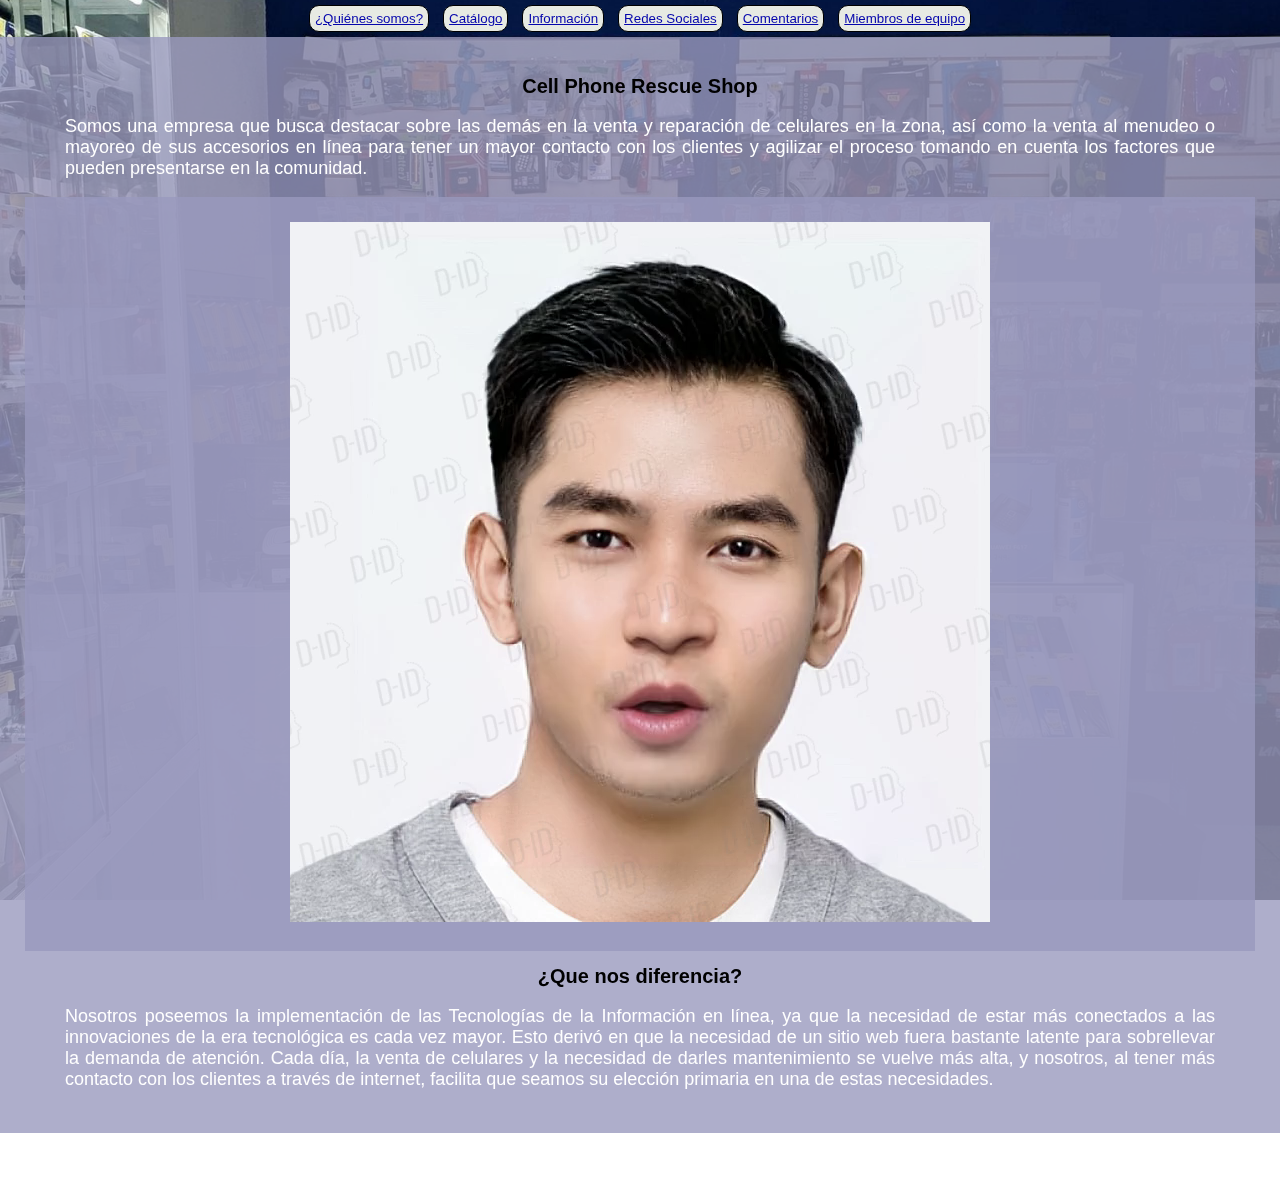
<file: index.html>
<!DOCTYPE html>
<html lang="es">
<head>
    <meta charset="UTF-8">
    <meta name="viewport" content="width=device-width, initial-scale=1.0">
    <link rel="stylesheet" href="style.css">
    <link rel="icon" type="image/png" href="Logo1.png">
    <title>Cell Phone Rescue Shop</title>
</head>
<body>
    <center>
        <div id="menu">
            <button id="quienesSomosButton"><a href="quienesSomos\index.html">¿Quiénes somos?</a></button>
            <button id="Catalogo"><a href="catalogo\index.html">Catálogo</a></button>
            <button id="Informacion"><a href="Informacion\index.html">Información</a></button>
            <button id="RedesSociales"><a href="redesSociales\index.html">Redes Sociales</a></button>
            <button id="comentarios"><a href="comentarios/index.html">Comentarios</a></button>
            <button id="desarrolladores"><a href="desarrolladores\index.html">Miembros de equipo</a></button>
        </div>
    </center>
    <div id="mainText">
        <center>
            <h1>Cell Phone Rescue Shop</h1>
        <div id="parrafo1">
            <blockquote>
                Somos una empresa que busca destacar sobre las demás en la venta y reparación de celulares en la zona, así como la venta al menudeo o mayoreo de sus accesorios en línea para tener un mayor contacto con los clientes y agilizar el proceso tomando en cuenta los factores que pueden presentarse en la comunidad.
            </blockquote>
        </div> 
        <center>
          <video>
            <source src="AIVideo.mp4" type="video/mp4">
          </video>  
        </center>
        <h1>¿Que nos diferencia?</h1>
        <div id="parrafo2">
            <blockquote>
                Nosotros poseemos la implementación de las Tecnologías de la Información en línea, ya que la necesidad de estar más conectados a las innovaciones de la era tecnológica es cada vez mayor. Esto derivó en que la necesidad de un sitio web fuera bastante latente para sobrellevar la demanda de atención. Cada día, la venta de celulares y la necesidad de darles mantenimiento se vuelve más alta, y nosotros, al tener más contacto con los clientes a través de internet, facilita que seamos su elección primaria en una de estas necesidades.
            </blockquote>
        </div>
        </center>
    </div>
    <div id="banner">
        <h2>Universidad Tecnologica de Aguascalientes 2023</h2>
    </div>
</body>
</html>
</file>
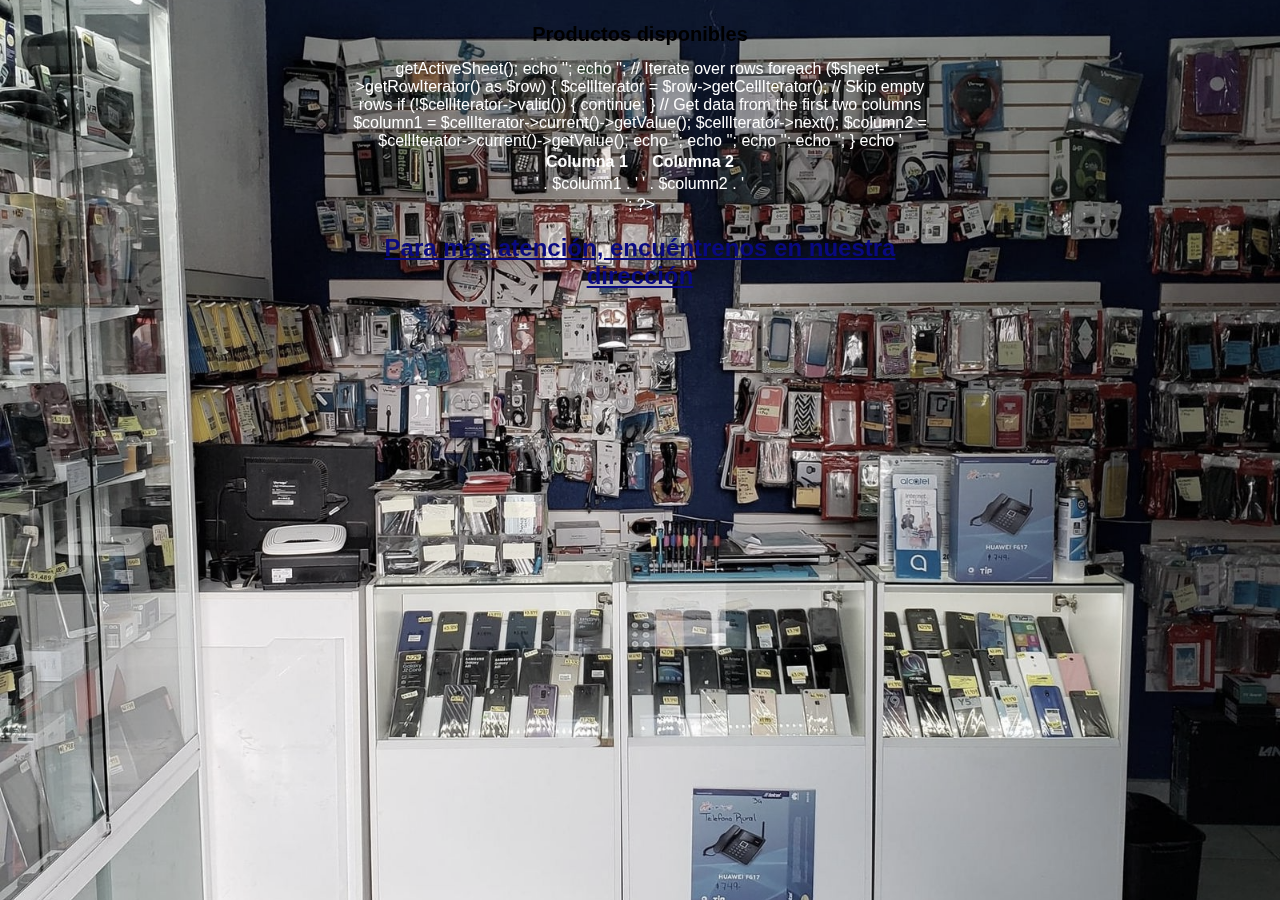
<file: catalogo/index.html>
<!DOCTYPE html>
<html lang="es">
<head>
    <meta charset="UTF-8">
    <link rel="stylesheet" type="text/css" href="style.css">
    <link rel="icon" type="image/png" href="Logo1.png">
    <title>Catalogo</title>
</head>
<body>
    <div id="maintitulo"><h1>Productos disponibles</h1></div>
    <center>
        <?php
        // Lee el archivo Excel (asegúrate de tener el archivo 'datos.xlsx' en el mismo directorio)
        require 'vendor/autoload.php'; // Composer autoloader, adjust the path if needed

        $spreadsheet = \PhpOffice\PhpSpreadsheet\IOFactory::load('datos.xlsx');
        $sheet = $spreadsheet->getActiveSheet();

        echo '<table>';
        echo '<tr><th>Columna 1</th><th>Columna 2</th></tr>';

        // Iterate over rows
        foreach ($sheet->getRowIterator() as $row) {
            $cellIterator = $row->getCellIterator();

            // Skip empty rows
            if (!$cellIterator->valid()) {
                continue;
            }

            // Get data from the first two columns
            $column1 = $cellIterator->current()->getValue();
            $cellIterator->next();
            $column2 = $cellIterator->current()->getValue();

            echo '<tr>';
            echo '<td>' . $column1 . '</td>';
            echo '<td>' . $column2 . '</td>';
            echo '</tr>';
        }

        echo '</table>';
        ?>
        <div id="linkCon"><center><h2><a href="\Informacion\index.html">Para más atención, encuéntrenos en nuestra dirección</a></h2></center></div>
    </center>
</body>
</html>
</file>
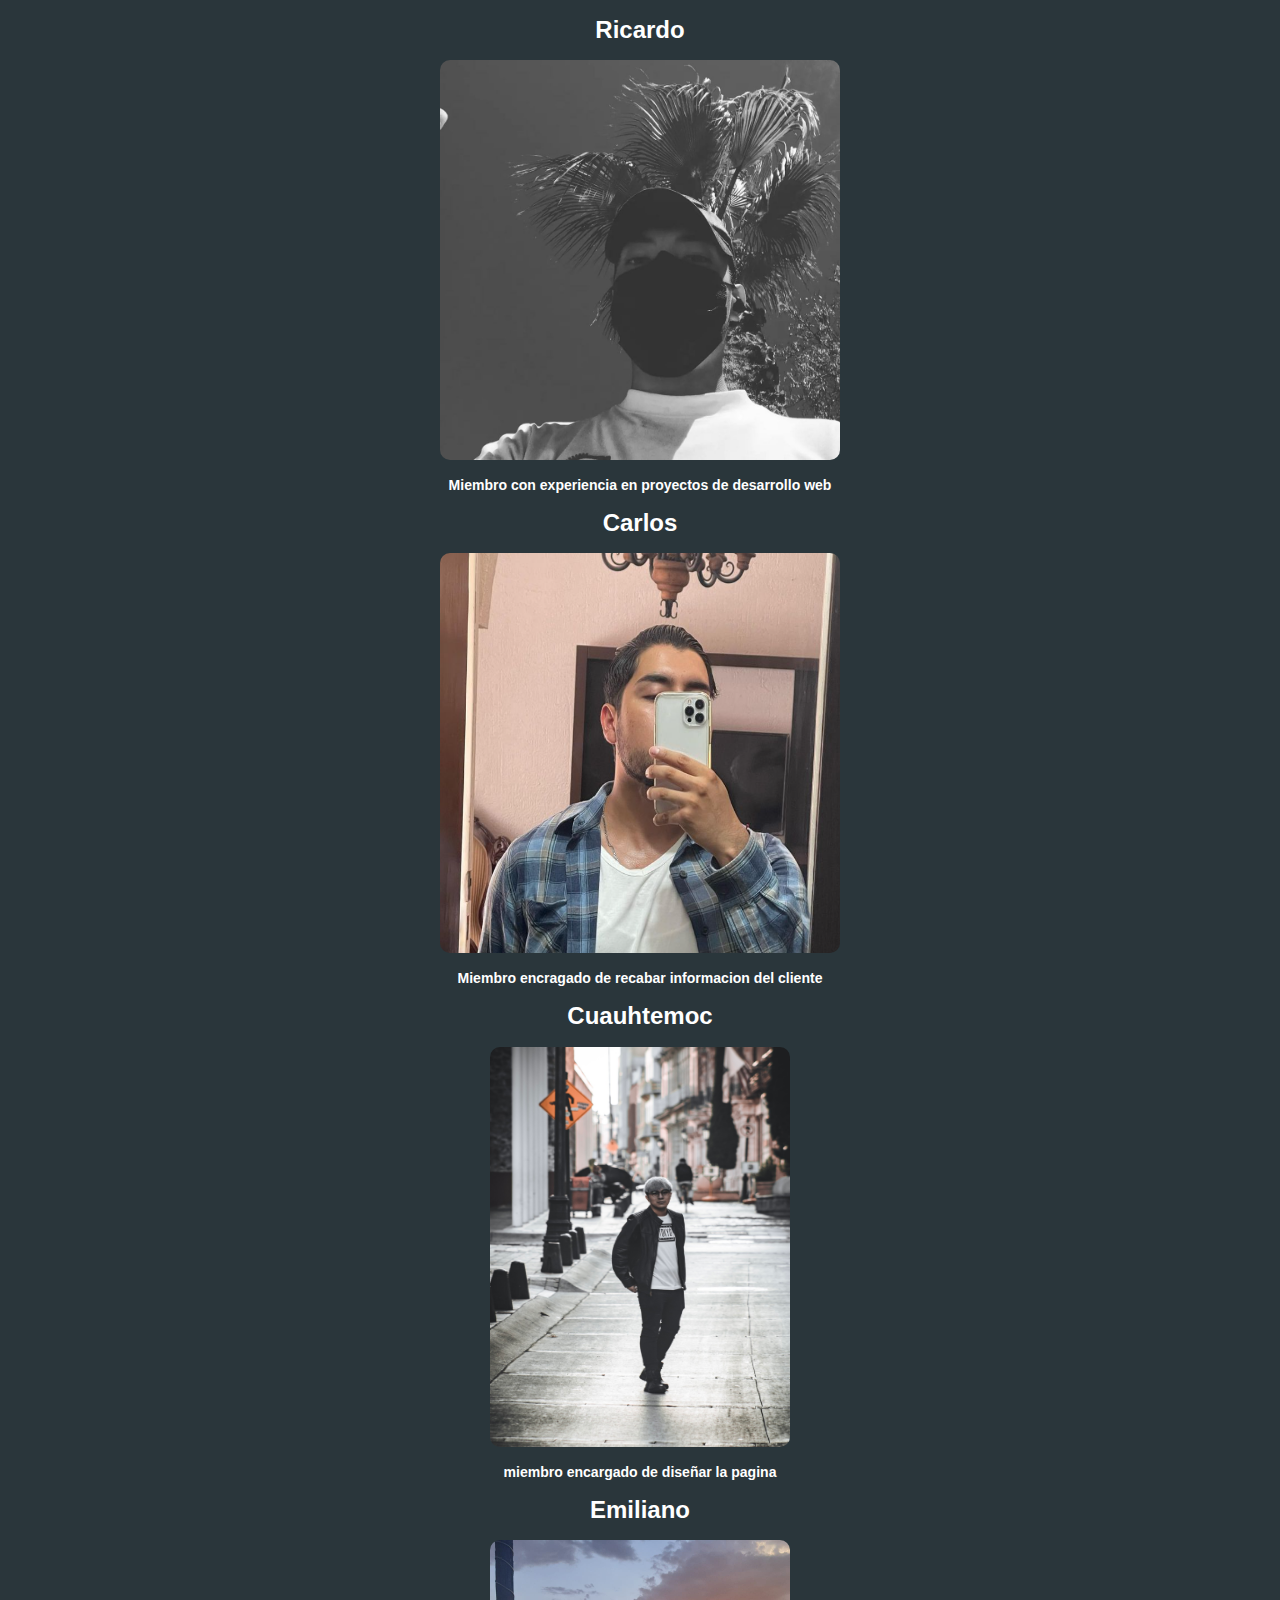
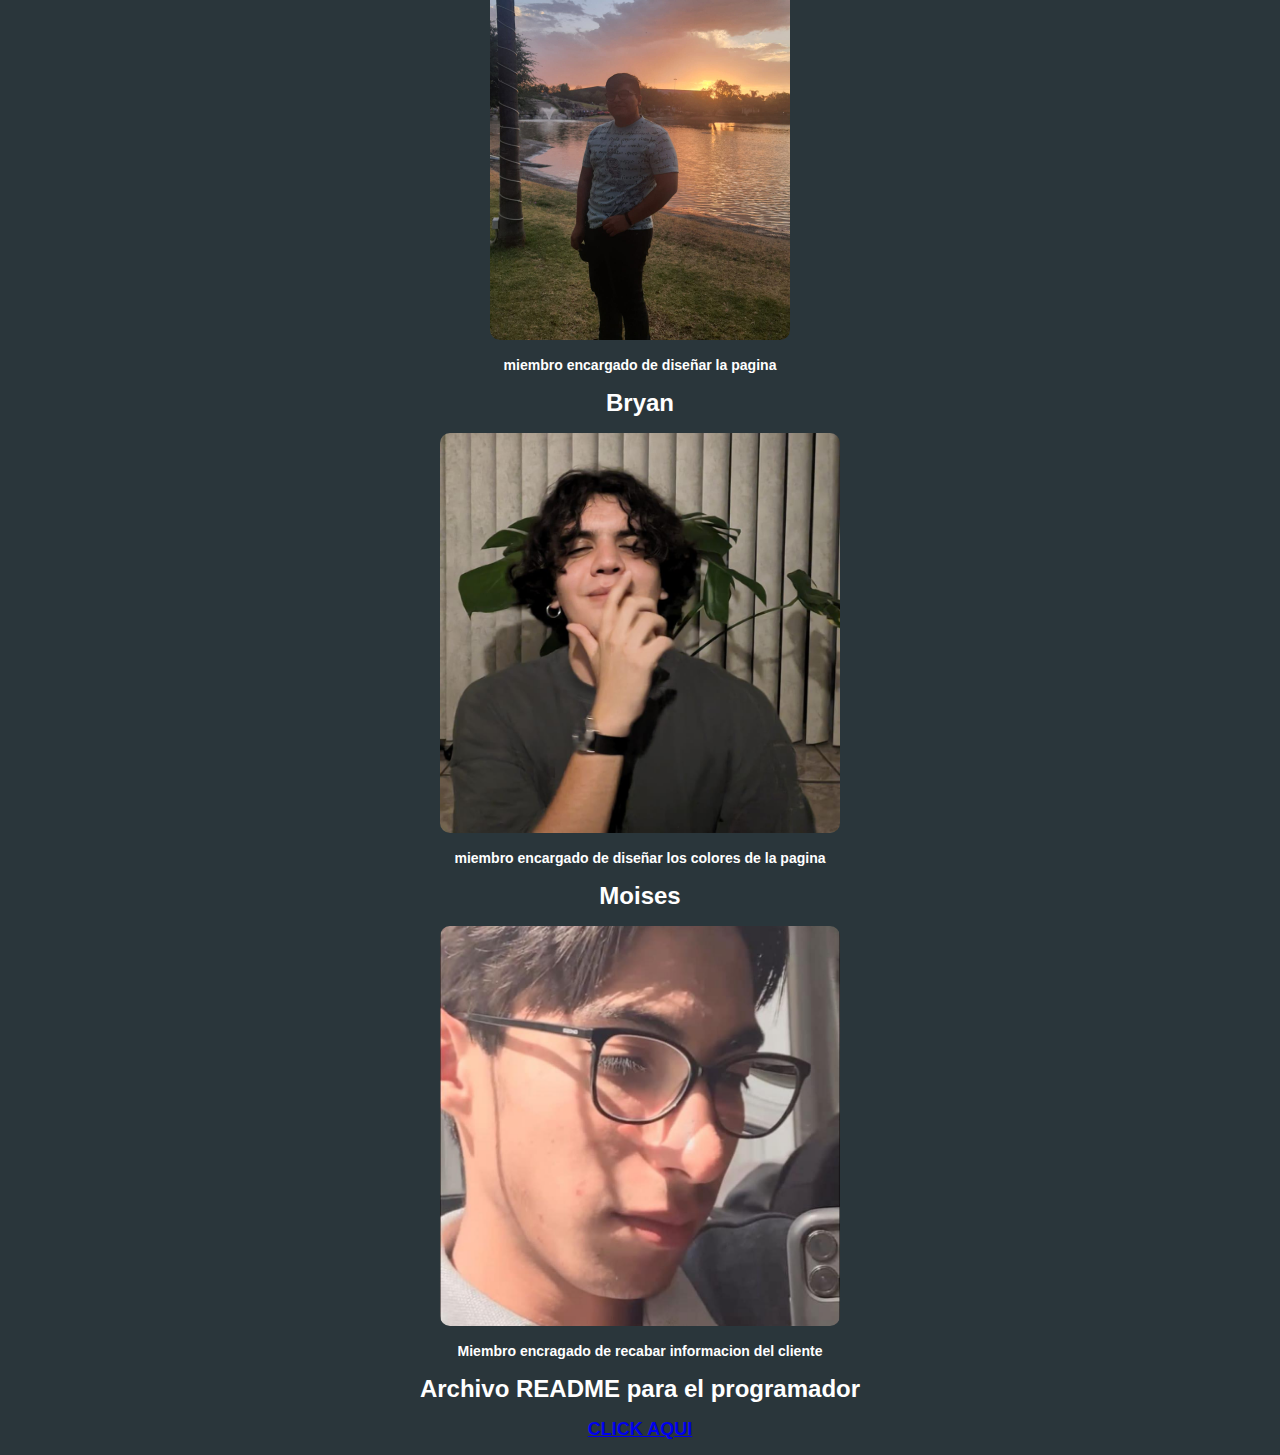
<file: desarrolladores/index.html>
<!DOCTYPE html>
<html lang="en">
<head>
    <meta charset="UTF-8">
    <link rel="stylesheet" href="style.css">
    <link rel="icon" type="image/png" href="Logo1.png">
    <title>Integrantes del equipo tras el trabajo</title>
</head>
<body>
    <center>
        <h1>Ricardo</h1>
        <div id="Ricardo"><img src="yooooo_1.jpg" alt="Desarrollador en jefe"></div>
        <h3>Miembro con experiencia en proyectos de desarrollo web</h3>
        <div id="Carlos"><h1>Carlos</h1><img src="Carlos_1.png" alt="investigador de campo 1"></div>
        <h3>Miembro encragado de recabar informacion del cliente</h3>
        <div id="Cuauhtemoc"><h1>Cuauhtemoc</h1><img src="cuauh_1.jpg" alt="diseñador de pagina 1"></div>
        <h3>miembro encargado de diseñar la pagina</h3>
        <div id="Emiliano"><h1>Emiliano</h1><img src="gomi_1.jpg" alt="Diseañodr de pagina 2"></div>
        <h3>miembro encargado de diseñar la pagina</h3>
        <div id="Bryan"><h1>Bryan</h1><img src="bryan_1.jpg" alt="Deseño de colores"></div>
        <h3>miembro encargado de diseñar los colores de la pagina</h3>
        <div id="Moises"><h1>Moises</h1><img src="moi_1.jpg" alt="investigador de campo 2"></div>
        <h3>Miembro encragado de recabar informacion del cliente</h3>
        <h1>Archivo README para el programador</h1>
        <h2><a href="README.md">CLICK AQUI</a></h2>
    </center>
</body>
</html>
</file>
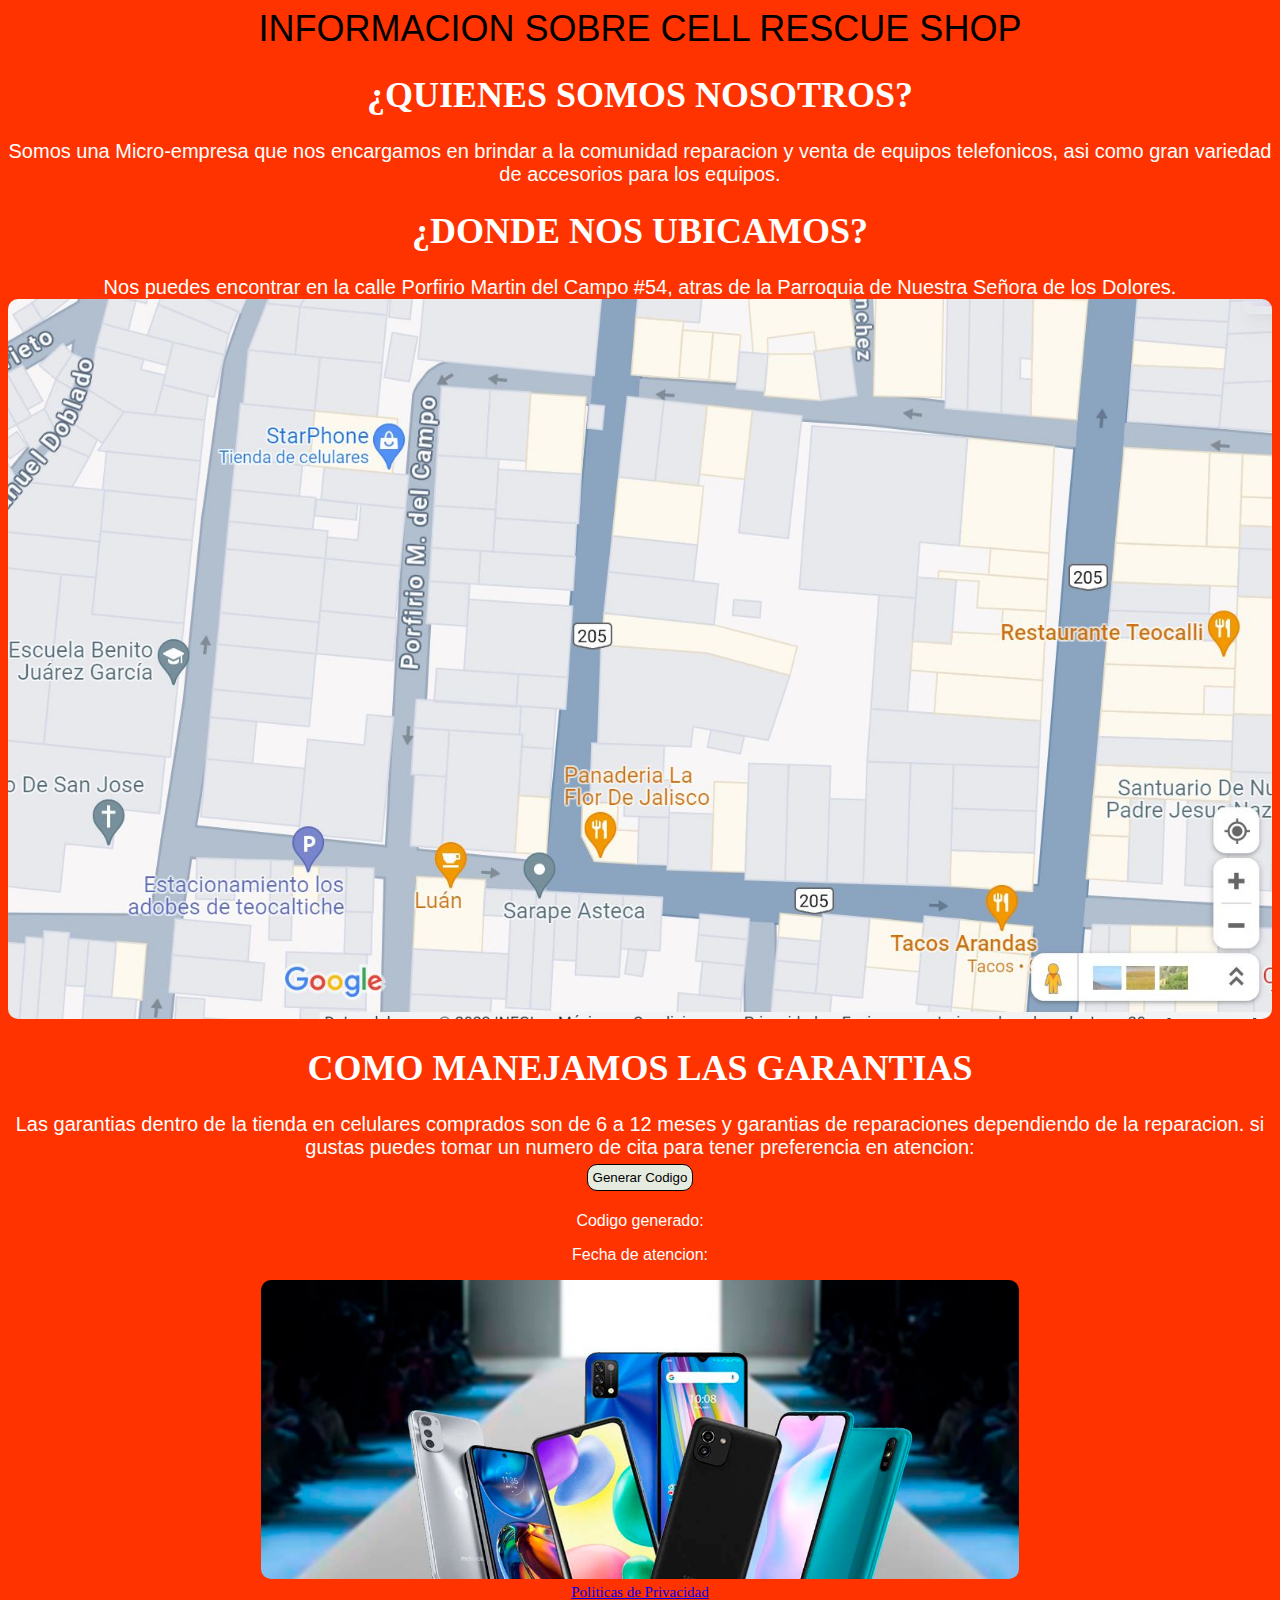
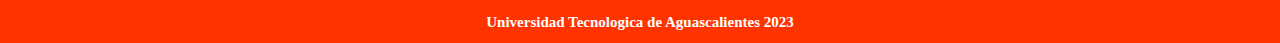
<file: Informacion/index.html>
<!DOCTYPE html>
<html>
<head>
    <meta charset="utf-8">
    <meta name="author" content="CELL RESCUE SHOP">
    <meta name="viewport" content="width=device-width, initial-scale=1">
    <meta name="keywords" content="Tecnologías, educación, investigación">
    <link rel="stylesheet" href="style.css">
    <link rel="icon" type="image/png" href="Logo1.png">
    <title>PROYECTO APLICACIONES WEB</title>
</head>
<body>
    <div class="blue-text">INFORMACION SOBRE CELL RESCUE SHOP</div>
    <h1 class="black-text">¿QUIENES SOMOS NOSOTROS?</h1>
    <div class="green-text">Somos una Micro-empresa que nos encargamos en brindar a la comunidad reparacion y venta de equipos telefonicos, asi como gran variedad de accesorios para los equipos.</div>
    <h1 class="black-text">¿DONDE NOS UBICAMOS?</h1>
    <div class ="green-text"> Nos puedes encontrar en la calle Porfirio Martin del Campo #54, atras de la Parroquia de Nuestra Señora de los Dolores.</div>
    <div id="img1">
        <center>
            <img src="Captura.JPG" alt="imagen">
        </center>
    </div>
    <h1 class="black-text" > COMO MANEJAMOS LAS GARANTIAS</h1>
    <div class="green-text"> Las garantias dentro de la tienda en celulares comprados son de 6 a 12 meses y garantias de reparaciones dependiendo de la reparacion. si gustas puedes tomar un numero de cita para tener preferencia en atencion: </div>
   <center>
    <div id="buttonCodigo">
        <button>Generar Codigo</button>
        <script src="script.js"></script>
        <p>Codigo generado: <span id="codigoGenerado"></span></p>
        <p>Fecha de atencion: <span id="fechaGeneracion"></span></p>
    </div>
   </center>
    <div id="img2">
        <center>
            <img src="CELL.jpg" alt="imagen">
        </center>
    </div>
</body>
    <div id="banner1">
        <center>
            <a href="README.md">Politicas de Privacidad</a>
        </center>
    </div>
    <div id="banner">
        <h2>Universidad Tecnologica de Aguascalientes 2023</h2>
    </div>
</html>
</file>
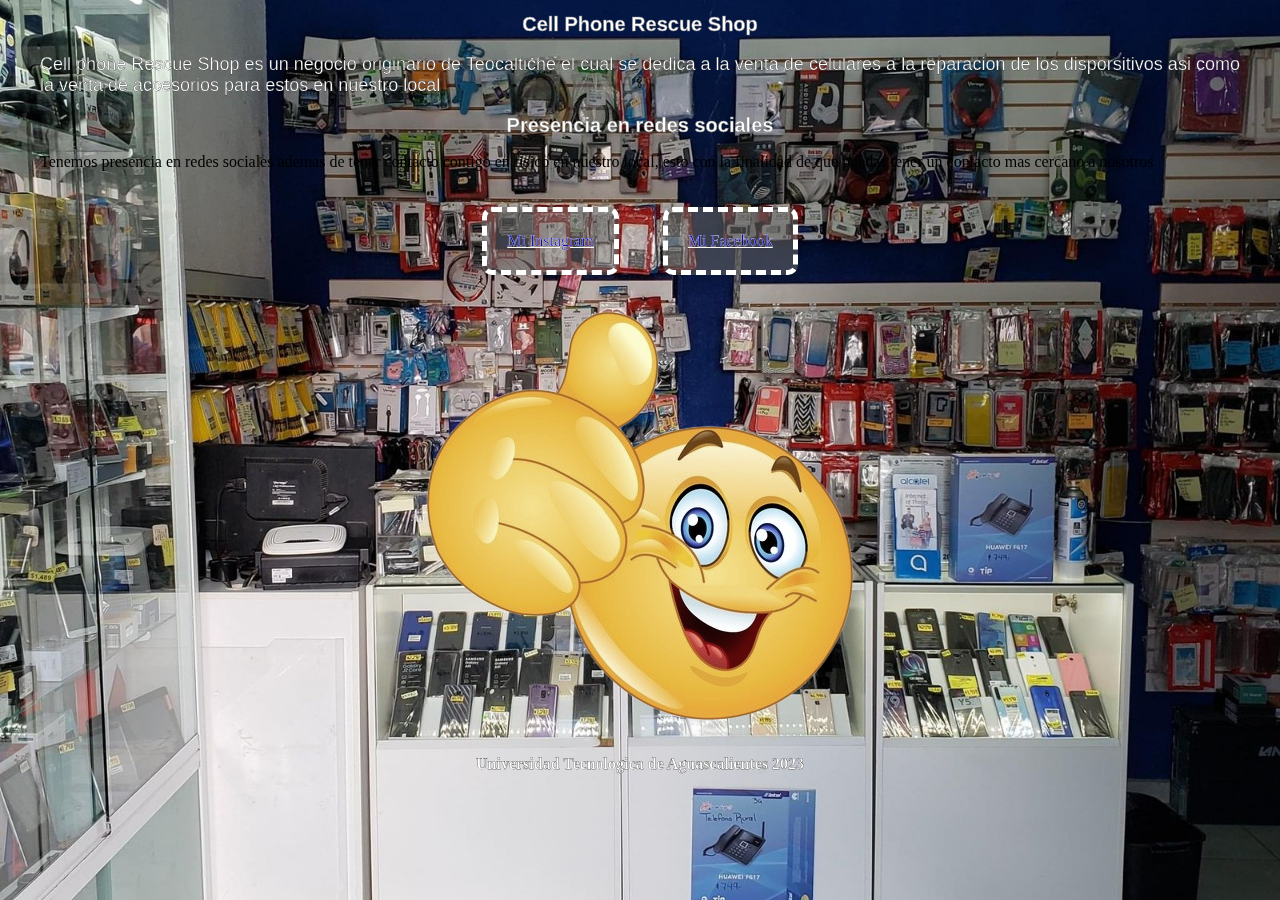
<file: quienesSomos/index.html>
<!DOCTYPE html>
<html lang="en">
<head>
    <meta charset="UTF-8">
    <meta name="viewport" content="width=device-width, initial-scale=1.0">
    <link rel="stylesheet" href="style.css">
    <link rel="icon" type="image/png" href="Logo1.png">
    <title>¿Quienes Somos?</title>
</head>
<body>
    <div id="mainText">
        <center>
            <h1>Cell Phone Rescue Shop</h1>
        </center>
        <div id="parrafo1">
            <blockquote>
            Cell phone Rescue Shop es un negocio originario de Teocaltiche el cual se dedica a la venta de celulares 
            a la reparacion de los disporsitivos asi como la venta de accesorios para estos en nuestro local 
            </blockquote>
        </div>
        <center><h1>Presencia en redes sociales</h1></center>
        <div id="bloque1">
            <blockquote>Tenemos presencia en redes sociales ademas de tener contacto contigo en fisico en nuestro local, esto con la finalidad de que puedas tener un contacto mas cercano a nosotros</blockquote>
        </div>
        <center>
            <ul>
                <li><a href="https://instagram.com/star_phone_teocaltiche?igshid=azA1MWFrb2I5cXdy&utm_source=qr">Mi Instagram</a></li>
                <li><a href="https://www.facebook.com/profile.php?id=100063543262784&mibextid=2JQ9oc">Mi Facebook</a></li>
              </ul>
        </center>
    </div>
</body>
<center>
   <div id="bolaAmarilla">
        <img src="bolaAmarailla.png">
   </div>
</center>
<div id="banner">
    <h2>Universidad Tecnologica de Aguascalientes 2023</h2>
</div>
</html>
</file>
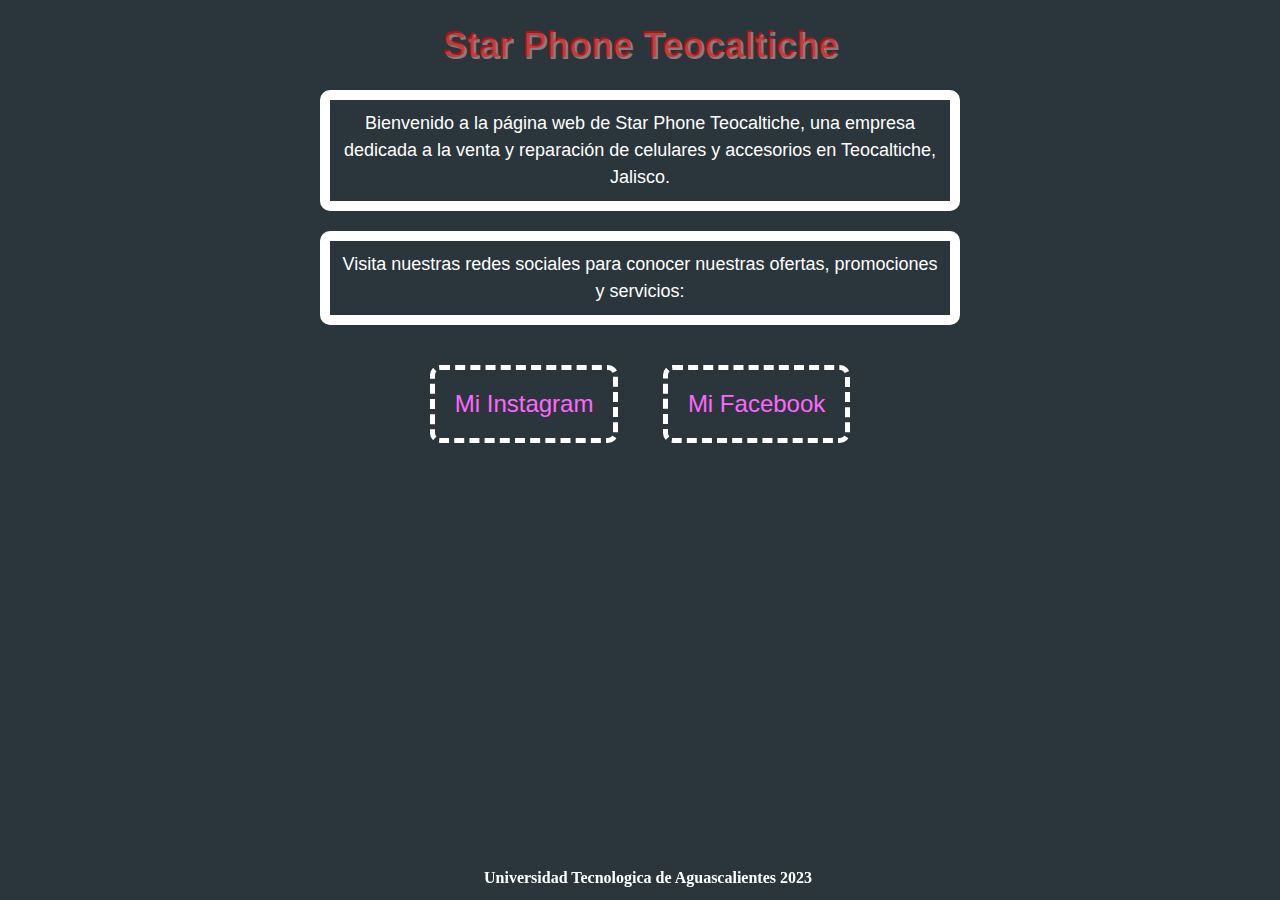
<file: redesSociales/index.html>
<!DOCTYPE html>
<html lang="en">
<head>
  <meta charset="UTF-8">
  <meta name="viewport" content="width=device-width, initial-scale=1.0">
  <link rel="stylesheet" href="style.css">
  <link rel="icon" type="image/png" href="Logo1.png">
  <title>Redes sociales</title>
</head>
<body>
  <div id="mainText">
    <h1>Star Phone Teocaltiche</h1>
    <p>Bienvenido a la página web de Star Phone Teocaltiche, una empresa dedicada a la venta y reparación de celulares y accesorios en Teocaltiche, Jalisco.</p>
    <p>Visita nuestras redes sociales para conocer nuestras ofertas, promociones y servicios:</p>
  <ul>
    <li><a href="https://instagram.com/star_phone_teocaltiche?igshid=azA1MWFrb2I5cXdy&utm_source=qr">Mi Instagram</a></li>
    <li><a href="https://www.facebook.com/profile.php?id=100063543262784&mibextid=2JQ9oc">Mi Facebook</a></li>
  </ul>
  </div>
  <div id="banner">
    <h2>Universidad Tecnologica de Aguascalientes 2023</h2>
</div>
</body>
</html>
</file>
<file: style.css>
body {
    margin: 0;
    padding: 0;
    background-image: url('local1.jpeg'); 
    background-size: cover;
    background-position: center;
    background-attachment: fixed;
    filter: grayscale(30%); 
}

img {
    max-width: 100%;
    height: auto;
    text-align: center;
    border-radius: 10px;
}

#menu button {
    background-color: #e6ebe0;
    padding: 5px;
    margin: 5px;
    border: 1px solid black; 
    border-radius: 10px;
    cursor: pointer;
}

#mainText center {
    background-color: rgba(153, 153, 204, 0.8); 
    padding: 25px;
}

h1 {
    font-size: 20px;
    font-family: Arial;
    text-align: center;
    color: black;
}

#parrafo1 blockquote {
    font-size: 18px;
    font-family: Arial;
    text-align: justify;
    color: white;
}

#parrafo2 blockquote {
    font-size: 18px;
    font-family: Arial;
    text-align: justify;
    color: white;
}

#banner h2 {
    font-family: Cambria;
    font-size: 16px;
    text-align: center;
    color: white;
}
</file>
<file: catalogo/style.css>
html{
    background-image: url('local1.jpeg'); /* Reemplaza 'tu-imagen-de-fondo.jpg' con la ruta de tu imagen */
    background-size: cover;
    background-position: center;
    background-attachment: fixed;
    filter: grayscale(50%); /* Ajusta el porcentaje de gris según tus preferencias */
    color: white;
    font-family: Arial, sans-serif;
    text-align: center;
}

body{
    width: 600px;
    margin: 0 auto;
    padding: 10px 10px 10px 10px;
    background: color #004d74;
}
#maintitulo h1{
    font-family: Arial;
    font-size: 20px;
    text-align: center;
    color: black;
}
#img1 img{
    width: 400px;
    border: 1px solid black;
    border-radius: 10px;
}
#img2 img{
    width: 400px;
    border: 1px solid #000000;
    border-radius: 10px;
}
#img3 img{
    width: 400px;
    border: 1px solid #000000;
    border-radius: 10px;
}
#precio1 p{
    font-family: Arial;
    font-size: 12px;
    color: black;
}
#precio2 p{
    font-family: Arial;
    font-size: 12px;
    color:black;
}
#precio3 p{
    font-family: Arial;
    font-size: 12px;
    color: black;
}
</file>
<file: desarrolladores/style.css>
html{
    background-color: #2a363b;
    font-family: Arial;
    font-size: 12px;
    color: white;
}

#Ricardo img{
    width: 400px;
    height: 400px;
    border-radius: 10px;
}

#Carlos img{
    width: 400px;
    height: 400px;
    border-radius: 10px; 
}
#Cuauhtemoc img{
    width: 300px;
    height: 400px;
    border-radius: 10px;
}
#Emiliano img{
    width: 300px;
    height: 400px;
    border-radius: 10px;
}
#Bryan img{
    width: 400px;
    height: 400px;
    border-radius: 10px;
}
#Moises img{
    width: 400px;
    height: 400px;
    border-radius: 10px;
}
</file>
<file: Informacion/style.css>
body {
    font-family: 'Arial', sans-serif;
    background-color: #ff3300;
    color: white;
    font-size: 16px;
}

.blue-text {
    font-family: 'Arial';
    font-size: 36px;
    color: black;
    text-align: center;
}

.green-text {
    font-family: 'Arial';
    font-size: 20px;
    color: white;
    text-align: center;
}

.black-text {
    font-family: 'Tahoma';
    font-size: 36px;
    color: white;
    text-align: center;
}
#buttonCodigo button{
    background-color: #e6ebe0;
    padding: 5px;
    margin: 5px;
    border: 1px solid black; 
    border-radius: 10px;
    cursor: pointer;
}

#img1 img{
    max-width: 100%;
    height: auto;
    text-align: center;
    border-radius: 10px;
    color: white;

}
#img2 img{
    max-width: 60%;
    height: auto;
    text-align: center;
    border-radius: 10px;
    
}
#banner1 a{
    font-family: Cambria;
    font-size: 15px;
}
#banner h2{
    font-family: Cambria;
    font-size: 15px;
    text-align:center;
}
</file>
<file: quienesSomos/style.css>
body {
    margin: 0;
    padding: 0;
    background-image: url('local1.jpeg'); 
    background-size: cover;
    background-position: center;
    background-attachment: fixed;
    filter: grayscale(30%); 
}
h1 {
    font-size: 20px;
    font-family: Arial;
    text-align: center;
    color: rgb(255, 255, 255);
    -webkit-text-stroke: 0.5px rgb(126, 125, 125); /* Añade un borde blanco de 1 píxel alrededor del texto */
}
ul {
    list-style: none;
    padding: 0;
    margin: 0;
    -webkit-text-stroke: 0.25px black
}
li {
    background-color: rgba(105, 105, 105, 0.541);
    display: inline-block;
    margin: 20px;
    padding: 20px;
    border: 5px dashed rgb(255, 255, 255);
    border-radius: 10px;
    -webkit-text-stroke: 0.25px rgba(255, 255, 255, 0.991);
}

#parrafo1 blockquote{
    font-size: 18px;
    font-family: Arial;
    text-align: justify;
    color: white;
    -webkit-text-stroke: 0.25px black; /* Añade un borde negro de 1 píxel alrededor del texto */
}
#parrafo2 blockquote{
    font-size: 18px;
    font-family: Arial;
    text-align: justify;
    color: white;
    -webkit-text-stroke: 0.25px black
}

#banner h2 {
    font-family: Cambria;
    font-size: 16px;
    text-align: center;
    color: white;
    -webkit-text-stroke: 0.25px black; /* Añade un borde rojo de 1 píxel alrededor del texto */
}
</file>
<file: redesSociales/style.css>
html{
    background-color: #2a363b;
    color: #000000;
    font-family: Arial, sans-serif;
    text-align: center;
    color: white;
  }
h1 {
    font-size: 36px;
    font-weight: bold;
    color: rgba(255, 0, 0, 0.541);
    text-shadow: 2px 2px #808080;
  }
p{
    font-size: 18px;
    line-height: 1.5;
    max-width: 600px;
    margin: 20px auto;
    padding: 10px;
    border: 10px solid white;
    border-radius: 10px;
}
a{
    font-size: 24px;
    color: #ff66ff;
    text-decoration: none;
  }
  a:hover {
    color: #FF0000;
  }
  ul {
    list-style: none;
    padding: 0;
    margin: 0;
  }
  li {
    display: inline-block;
    margin: 20px;
    padding: 20px;
    border: 5px dashed white;
    border-radius: 10px;
  }
  #mainText center{
    background-color: white;
    padding: 25px;
  }
  #banner h2{
    font-family: Cambria;
    font-size: 16px;
    text-align:center;
    position: fixed;
    bottom: 0;
    width: 100%;
}
</file>
